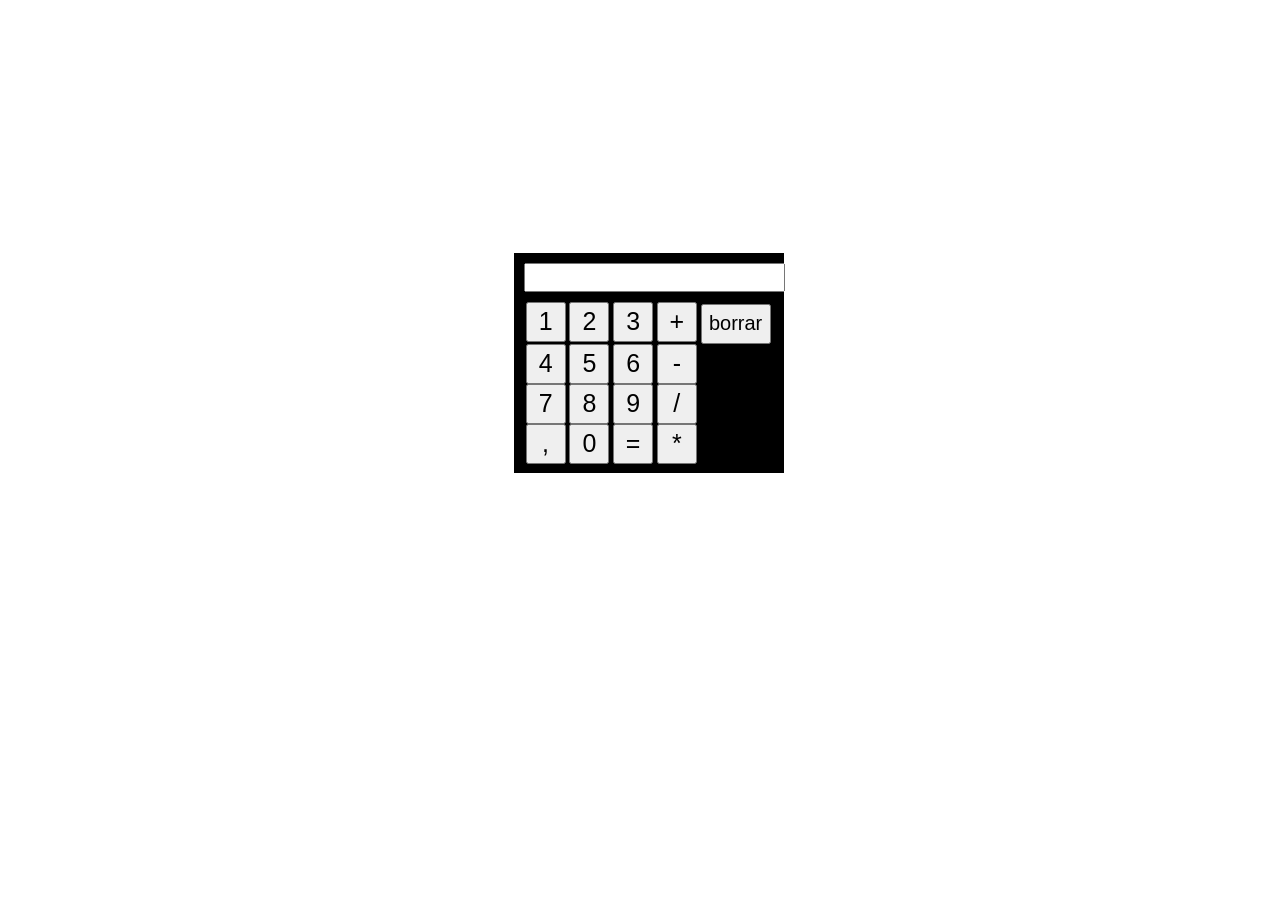
<file: Fullstack 2/Calculadora beta/index.html>
<!DOCTYPE html>
<html>

<head>
    <meta charset="utf-8">
    <title>Calculadora beta</title>
    <link rel="stylesheet" href="estilos.css">
</head>

<body>
    <div class="contenedorPrincipal">
        <input type="text" name="operacion" id="operacion" class="operacion">
        <div class="contenedorSec">
            <div class="Contenedor1num">
            <button id="numero" class="numero" onclick="botonnumerico('1')"> 1 </button>
            <button id="numero" class="numero" onclick="botonnumerico('2')"> 2 </button>
            <button id="numero" class="numero" onclick="botonnumerico('3')"> 3 </button>
            <button id="numero" class="numero" onclick="botonnumerico('+')"> + </button>
            <button id="numero" class="borrar" onclick="borrar()"> borrar </button>
        </div>
        <div class="Contenedor1num">
            <button id="numero" class="numero" onclick="botonnumerico('4')"> 4 </button>
            <button id="numero" class="numero" onclick="botonnumerico('5')"> 5 </button>
            <button id="numero" class="numero" onclick="botonnumerico('6')"> 6 </button>
            <button id="numero" class="numero" onclick="botonnumerico('-')"> - </button>
        </div>
        <div class="Contenedor1num">
            <button id="numero" class="numero" onclick="botonnumerico('7')"> 7 </button>
            <button id="numero" class="numero" onclick="botonnumerico('8')"> 8 </button>
            <button id="numero" class="numero" onclick="botonnumerico('9')"> 9 </button>
            <button id="numero" class="numero" onclick="botonnumerico('/')"> / </button>
        </div>
        <div class="Contenedor1num">
            <button id="numero" class="numero" onclick="botonnumerico(',')"> , </button>
            <button id="numero" class="numero" onclick="botonnumerico('0')"> 0 </button>
            <button id="numero" class="numero" onclick="calcular()"> = </button>
            <button id="numero" class="numero" onclick="botonnumerico('*')"> * </button>
        </div>
        </div>
    </div>
</body>
<script src="funciones.js"></script>
</html>
</file>
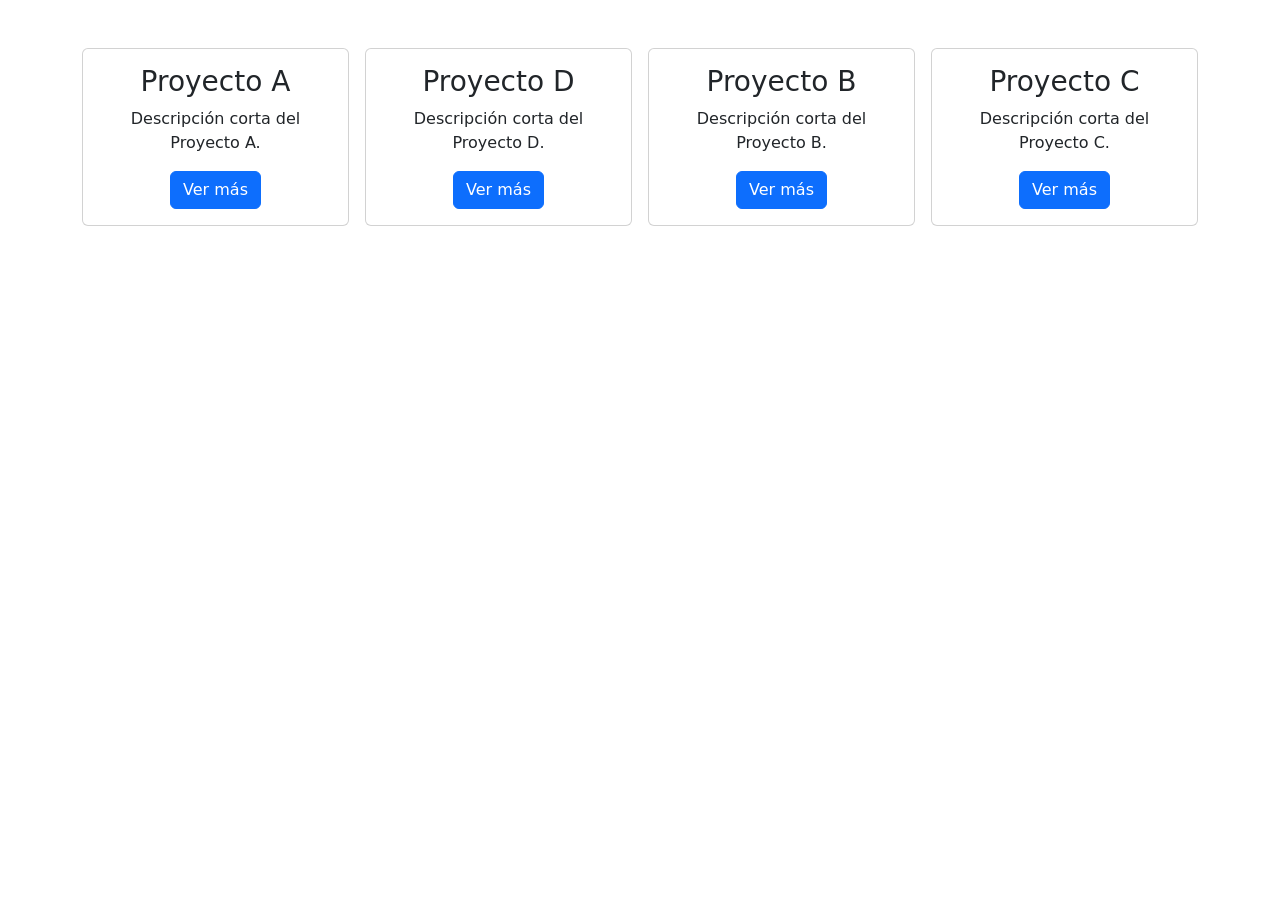
<file: Fullstack 2/Clase 25-08-2025/tarjetaboostrap/index.html>
<!DOCTYPE html>
<html lang="es">
<head>
  <meta charset="UTF-8">
  <meta name="viewport" content="width=device-width, initial-scale=1">
  <title>Proyectos</title>
  <link href="https://cdn.jsdelivr.net/npm/bootstrap@5.3.0/dist/css/bootstrap.min.css" rel="stylesheet">
</head>
<body>

  <div class="container mt-5">

    <div class="row g-3">

      <div class="col-12 col-sm-6 col-md-4 col-lg-3 order-1">
        <div class="card text-center d-flex flex-column justify-content-between" style="height: 100%;">
          <div class="card-body">
            <h3 class="card-title">Proyecto A</h3>
            <p class="card-text">Descripción corta del Proyecto A.</p>
            <a href="#" class="btn btn-primary">Ver más</a>
          </div>
        </div>
      </div>


      <div class="col-12 col-sm-6 col-md-4 col-lg-3 order-3">
        <div class="card text-center d-flex flex-column justify-content-between" style="height: 100%;">
          <div class="card-body">
            <h3 class="card-title">Proyecto B</h3>
            <p class="card-text">Descripción corta del Proyecto B.</p>
            <a href="#" class="btn btn-primary">Ver más</a>
          </div>
        </div>
      </div>


      <div class="col-12 col-sm-6 col-md-4 col-lg-3 order-4">
        <div class="card text-center d-flex flex-column justify-content-between" style="height: 100%;">
          <div class="card-body">
            <h3 class="card-title">Proyecto C</h3>
            <p class="card-text">Descripción corta del Proyecto C.</p>
            <a href="#" class="btn btn-primary">Ver más</a>
          </div>
        </div>
      </div>


      <div class="col-12 col-sm-6 col-md-4 col-lg-3 order-2">
        <div class="card text-center d-flex flex-column justify-content-between" style="height: 100%;">
          <div class="card-body">
            <h3 class="card-title">Proyecto D</h3>
            <p class="card-text">Descripción corta del Proyecto D.</p>
            <a href="#" class="btn btn-primary">Ver más</a>
          </div>
        </div>
      </div>
    </div>
  </div>
</body>
</html>
</file>
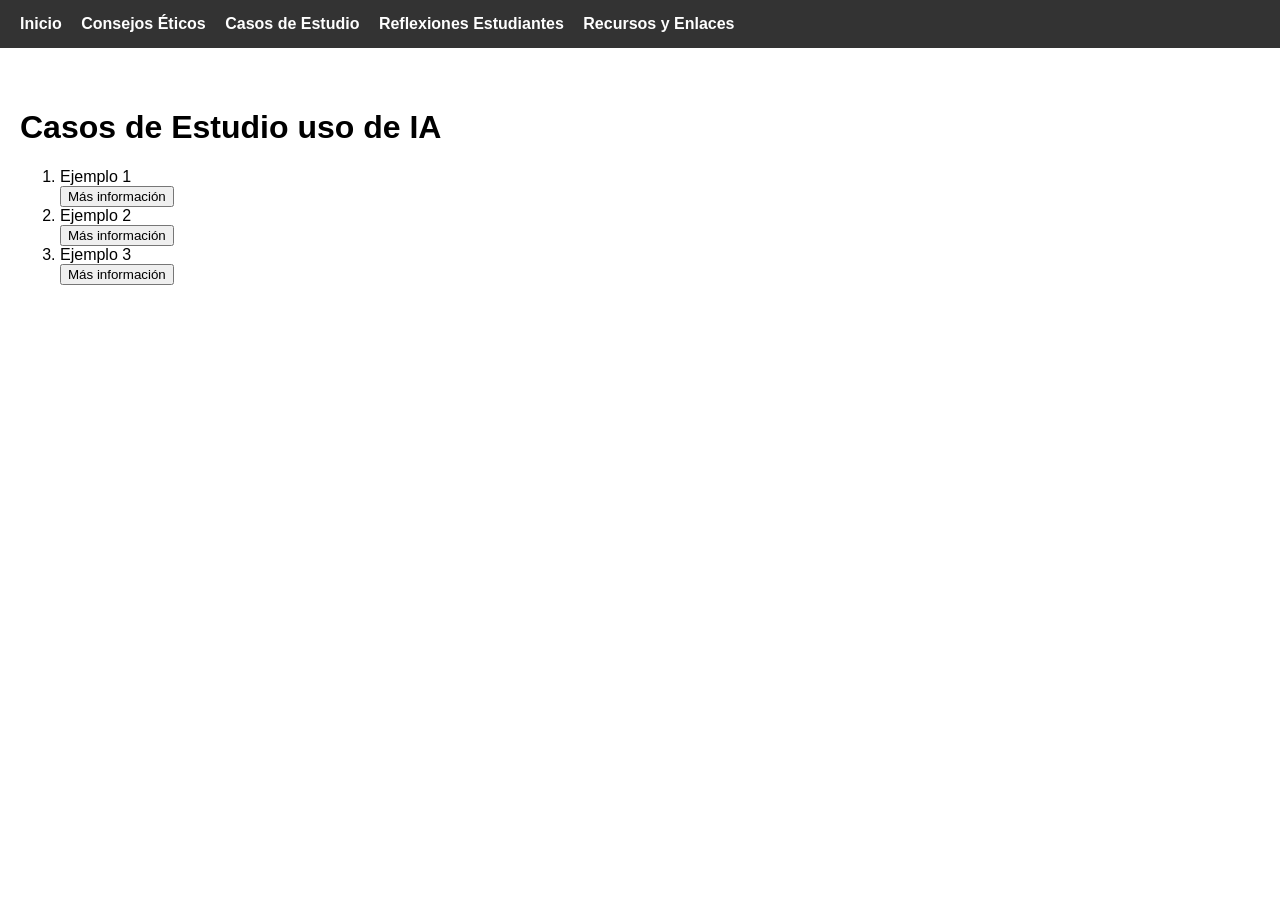
<file: Fullstack 2/Clase 01-09-2025/html/casosDeEstudio.html>
<!DOCTYPE html>
<html lang="es">

<head>
    <meta charset="UTF-8">
    <meta name="viewport" content="width=device-width, initial-scale=1.0">
    <title>Casos de Estudio</title>
    <link rel="stylesheet" href="../css/basico.css">
    <link rel="stylesheet" href="../css/casos.css">
</head>

<body>

    <header>
        <nav>
            <a href="index.html">Inicio</a>
            <a href="consejosEticos.html">Consejos Éticos</a>
            <a href="casosDeEstudio.html">Casos de Estudio</a>
            <a href="reflexionesEstudiantes.html">Reflexiones Estudiantes</a>
            <a href="recursosEnlaces.html">Recursos y Enlaces</a>
        </nav>
    </header>

    <div class="main">
        <h1> Casos de Estudio uso de IA</h1>
        <ol>
            <div>
                <li>Ejemplo 1</li>
                <button type="button" id="botonAbrirModal" class="boton-modal">Más información</button>
                <div class="modalDescripcion">
                    <div class="modal-contenido">
                        <span class="cerrar">&times;</span>
                        <h2>Ejemplo 1</h2>
                        <p>
                            Descripcion detallada.
                        </p>

                    </div>
                </div>
            </div>
            <div>
                <li>Ejemplo 2</li>
                <button type="button" id="botonAbrirModal2" class="boton-modal">Más información</button>
                <div class="modalDescripcion" id="modalDescripcion2">
                    <div class="modal-contenido">
                        <span class="cerrar">&times;</span>
                        <h2>Ejemplo 2</h2>
                        <p>
                            Descripcion detallada.
                        </p>

                    </div>
                </div>
            </div>
            <div>
                <li>Ejemplo 3</li>
                <button type="button" id="botonAbrirModal3" class="boton-modal">Más información</button>
                <div class="modalDescripcion" id="modalDescripcion3">
                    <div class="modal-contenido">
                        <span class="cerrar">&times;</span>
                        <h2>Ejemplo 3</h2>
                        <p>
                            Descripcion detallada.
                        </p>

                    </div>
                </div>
            </div>
        </ol>
    </div>

</body>
<script src="../js/casos.js"></script>
<script src="../js/casos2.js"></script>
<script src="../js/casos3.js"></script>
</html>
</file>
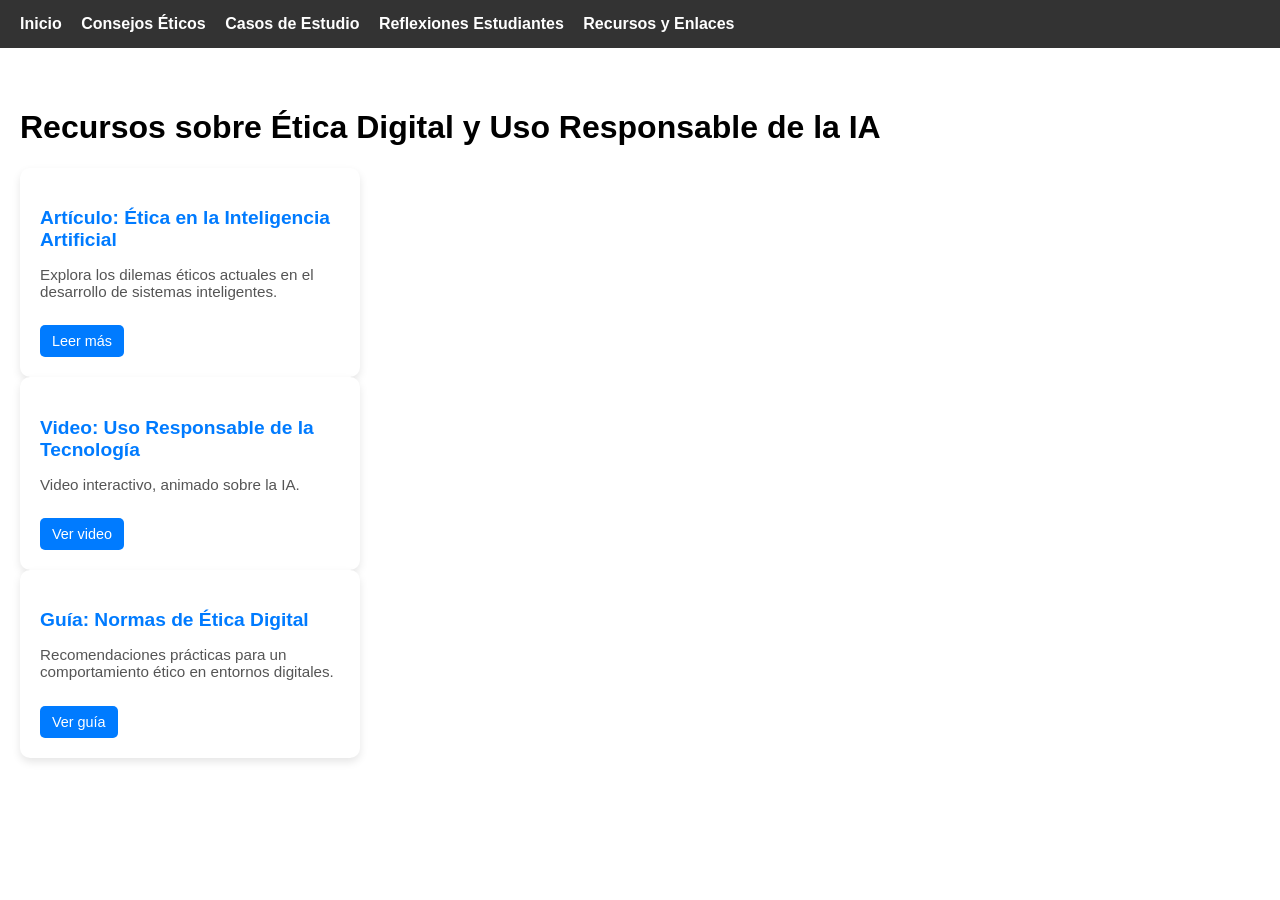
<file: Fullstack 2/Clase 01-09-2025/html/recursosEnlaces.html>
<!DOCTYPE html>
<html lang="es">

<head>
    <meta charset="UTF-8">
    <meta name="viewport" content="width=device-width, initial-scale=1.0">
    <title>Recursos y Enlaces</title>
    <link rel="stylesheet" href="../css/basico.css">
    <link rel="stylesheet" href="../css/recursos.css">
</head>

<body>

    <header>
        <nav>
            <a href="index.html">Inicio</a>
            <a href="consejosEticos.html">Consejos Éticos</a>
            <a href="casosDeEstudio.html">Casos de Estudio</a>
            <a href="reflexionesEstudiantes.html">Reflexiones Estudiantes</a>
            <a href="recursosEnlaces.html">Recursos y Enlaces</a>
        </nav>
    </header>

    <div class="main">
        <h1>Recursos sobre Ética Digital y Uso Responsable de la IA</h1>
    <div class="card">
      <h3>Artículo: Ética en la Inteligencia Artificial</h3>
      <p>Explora los dilemas éticos actuales en el desarrollo de sistemas inteligentes.</p>
      <a href="https://www.unesco.org/es/artificial-intelligence/recommendation-ethics/cases" target="_blank">Leer más</a>
    </div>

    <div class="card">
      <h3>Video: Uso Responsable de la Tecnología</h3>
      <p>Video interactivo, animado sobre la IA.</p>
      <a href="https://www.youtube.com/watch?v=gYGi9iDbHtM" target="_blank">Ver video</a>
    </div>

    <div class="card">
      <h3>Guía: Normas de Ética Digital</h3>
      <p>Recomendaciones prácticas para un comportamiento ético en entornos digitales.</p>
      <a href="https://newsletter.fen.uchile.cl/cea/tips/estudiantes/comportamiento_etico.pdf" target="_blank">Ver guía</a>
    </div>
    </div>

</body>

</html>
</file>
<file: Fullstack 2/Calculadora beta/estilos.css>
html{
    font-size: 15px;
    align-items: center;
}

.body{
    align-items: center;
    text-align: center;
}
.contenedorPrincipal{
    margin-left: 40%;
    margin-top: 20%;
    height: 220px;
    width: 270px;
    background-color: black;
    z-index: 1;
}

.numero{
    height: 40px;
    width: 40px;
    font-size: 25px;
}


.borrar{
    height: 40px;
    width: 70px;
    font-size: 20px;
}
.operador{
    height: 40px;
    width: 40px;
}

.operacion{
    font-size: 20px;
    margin-top: 10px;
    margin-bottom: 10px;
    margin-left: 10px;
    align-items: center;
}

.contenedorSec{
    margin-left: 12px;
}
</file>
<file: Fullstack 2/Clase 01-09-2025/css/basico.css>
body {
    font-family: Arial, sans-serif;
    margin: 0;
    padding: 0;
}

.main {
    padding: 40px 20px;
}

header {
    background-color: #333;
    padding: 15px 20px;
}

nav a {
    color: white;
    margin-right: 15px;
    text-decoration: none;
    font-weight: bold;
}

nav a:hover {
    text-decoration: underline;
}
</file>
<file: Fullstack 2/Clase 01-09-2025/css/casos.css>
.modalDescripcion {
    display: none;
    position: fixed;
    z-index: 1;
    left: 0; top: 0;
    width: 100%; height: 100%;
    overflow: auto;
    background-color: rgba(0,0,0,0.4);
}

.modal-contenido {
    background-color: #fff;
    margin: 15% auto;
    padding: 20px;
    border: 1px solid #888;
    width: 60%;
    border-radius: 8px;
}

.cerrar {
    color: #aaa;
    float: right;
    font-size: 28px;
    font-weight: bold;
    cursor: pointer;
}

.cerrar:hover,
.cerrar:focus {
    color: black;
}
</file>
<file: Fullstack 2/Clase 01-09-2025/css/recursos.css>
h2 {
    text-align: center;
    color: #333;
}

.cards-container {
    display: flex;
    flex-direction: row;
    justify-content: center;
    gap: 20px;
    margin-top: 30px;
}

.card {
    background-color: #fff;
    border-radius: 10px;
    box-shadow: 0 4px 8px rgba(0, 0, 0, 0.1);
    padding: 20px;
    max-width: 300px;
    transition: transform 0.2s;
}

.card:hover {
    transform: translateY(-5px);
}

.card h3 {
    color: #007BFF;
    font-size: 1.2em;
    margin-bottom: 10px;
}

.card p {
    font-size: 0.95em;
    color: #555;
}

.card a {
    display: inline-block;
    margin-top: 10px;
    color: #fff;
    background-color: #007BFF;
    padding: 8px 12px;
    border-radius: 5px;
    text-decoration: none;
    font-size: 0.9em;
}

.card a:hover {
    background-color: #0056b3;
}
</file>
